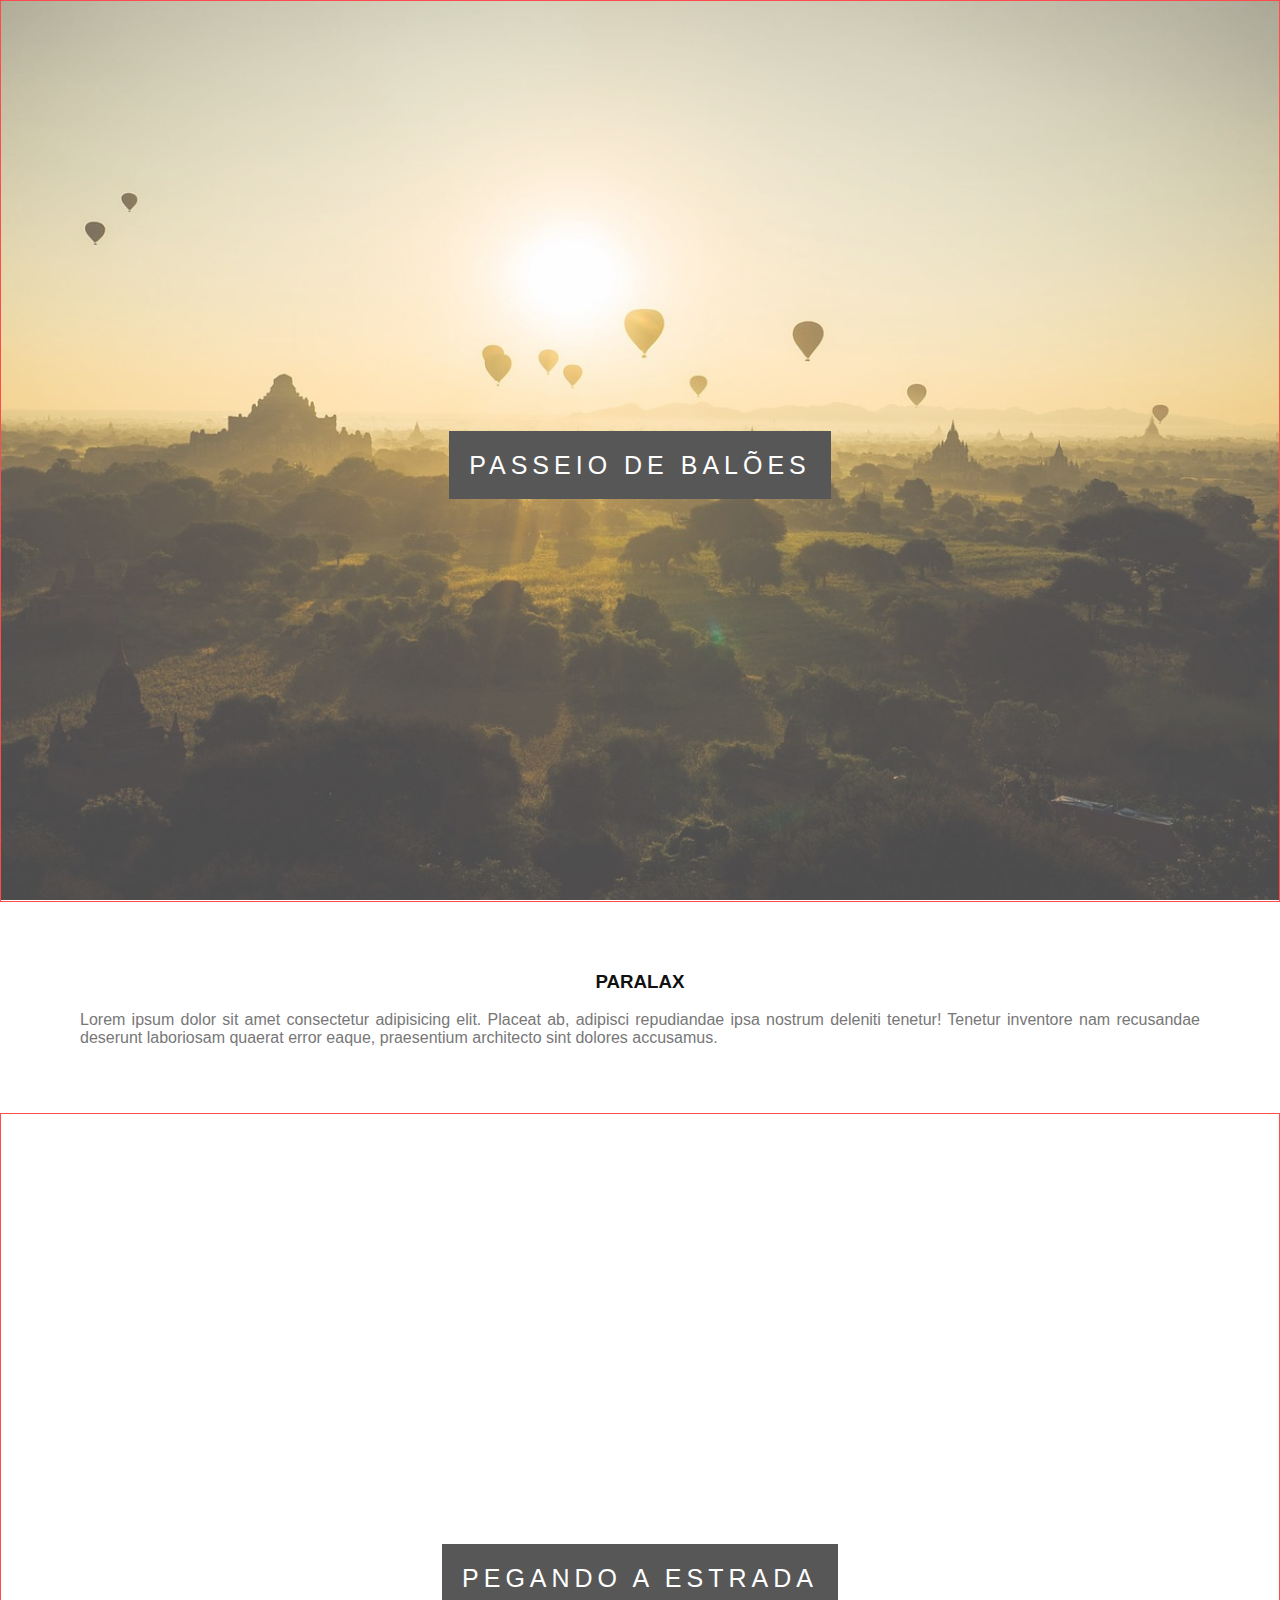
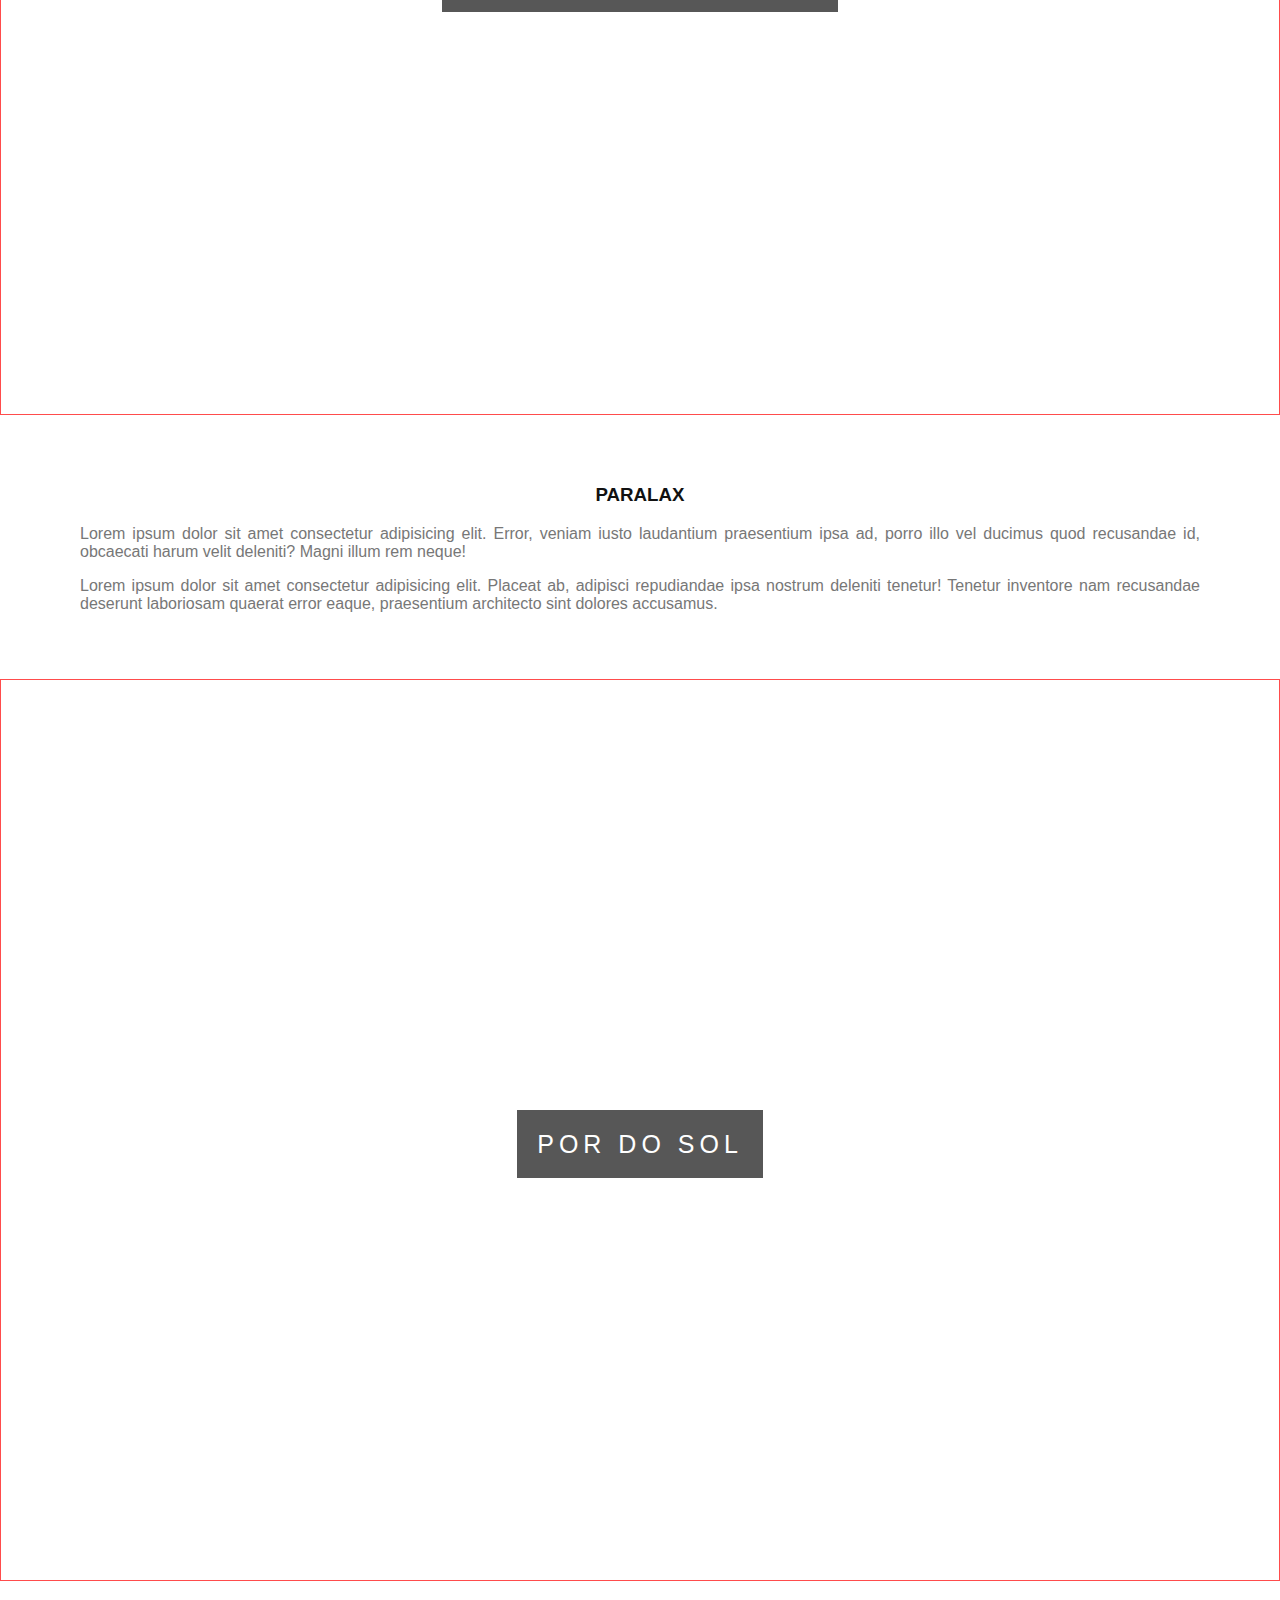
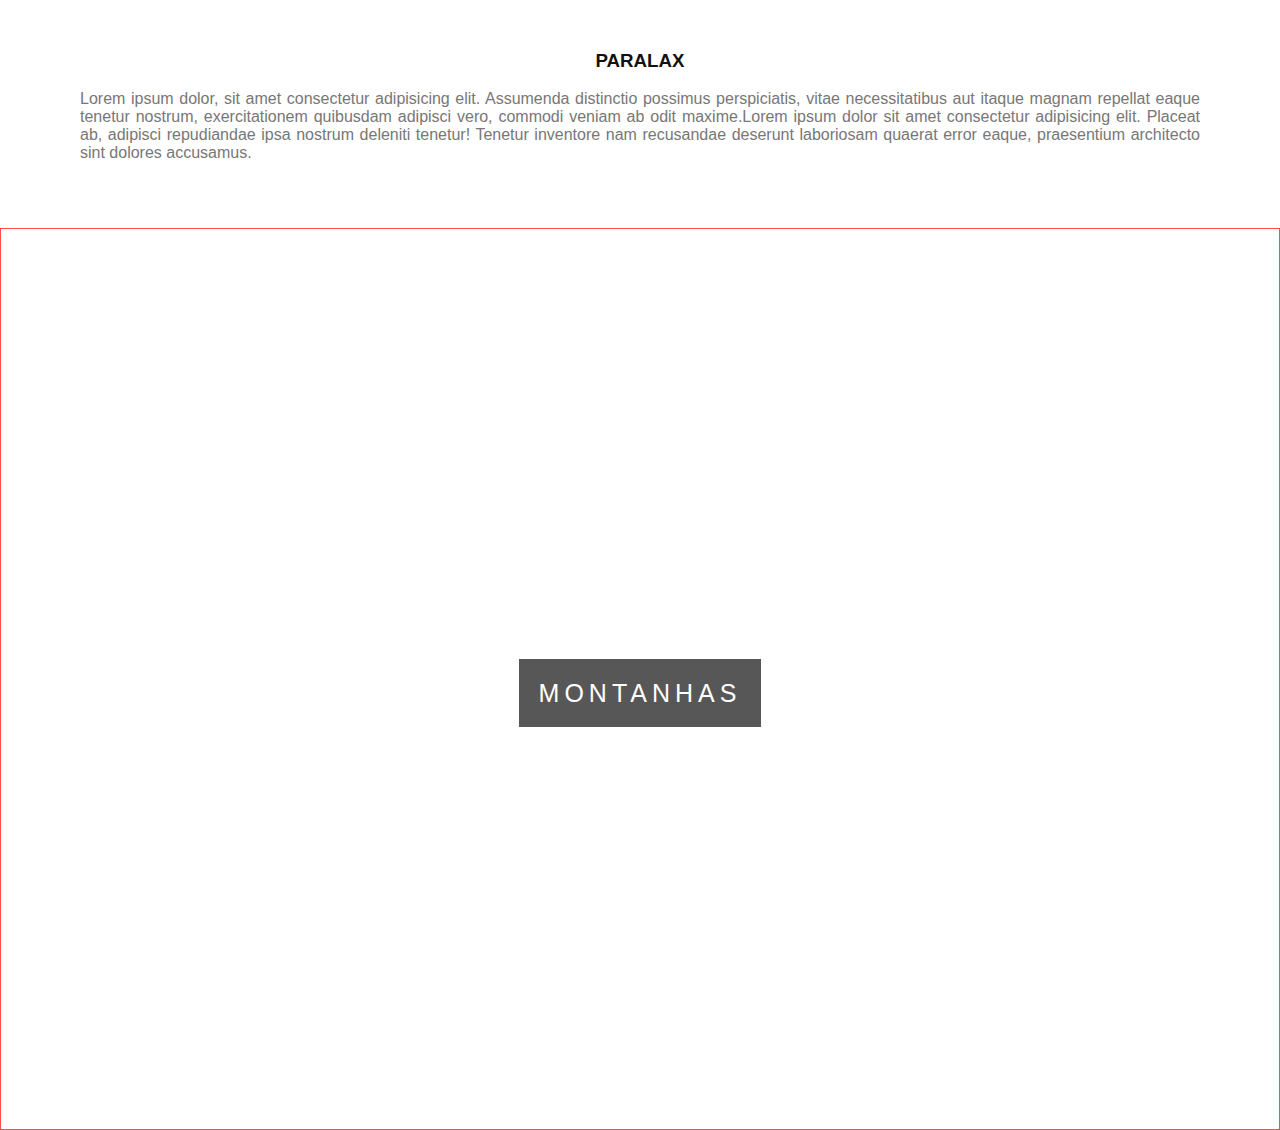
<file: WebSites/Paralax/index.html>
<!DOCTYPE html>
<html lang="pt-br">
<head>
    <meta charset="UTF-8">
    <meta name="viewport" content="width=device-width, initial-scale=1.0">
    <link rel="stylesheet" href="css/style.css">

    <title>Parallax</title>
</head>
<body>
    <div class="caixa1">

        <div class="conteudo-titulo"><span class="titulo">Passeio de balões</span></div>
    </div>
    <div class="conteudo">
        <h3>Paralax</h3>
        <p>Lorem ipsum dolor sit amet consectetur adipisicing elit. Placeat ab, adipisci repudiandae ipsa nostrum deleniti tenetur! Tenetur inventore nam recusandae deserunt laboriosam quaerat error eaque, praesentium architecto sint dolores accusamus.</p>
    </div>
    <div class="caixa2">
        <div class="conteudo-titulo"><span class="titulo">Pegando a estrada</span></div>
    </div>
    <div class="conteudo">
        <h3>Paralax</h3>
        <p>Lorem ipsum dolor sit amet consectetur adipisicing elit. Error, veniam iusto laudantium praesentium ipsa ad, porro illo vel ducimus quod recusandae id, obcaecati harum velit deleniti? Magni illum rem neque!</p>
        <p>Lorem ipsum dolor sit amet consectetur adipisicing elit. Placeat ab, adipisci repudiandae ipsa nostrum deleniti tenetur! Tenetur inventore nam recusandae deserunt laboriosam quaerat error eaque, praesentium architecto sint dolores accusamus.</p>
    </div>
    <div class="caixa3">
        <div class="conteudo-titulo"><span class="titulo">Por do Sol</span></div>
    </div>
    <div class="conteudo">
        <h3>Paralax</h3>
        <p>Lorem ipsum dolor, sit amet consectetur adipisicing elit. Assumenda distinctio possimus perspiciatis, vitae necessitatibus aut itaque magnam repellat eaque tenetur nostrum, exercitationem quibusdam adipisci vero, commodi veniam ab odit maxime.Lorem ipsum dolor sit amet consectetur adipisicing elit. Placeat ab, adipisci repudiandae ipsa nostrum deleniti tenetur! Tenetur inventore nam recusandae deserunt laboriosam quaerat error eaque, praesentium architecto sint dolores accusamus.</p>
    </div>
    <div class="caixa4">
        <div class="conteudo-titulo"><span class="titulo">Montanhas</span></div>
    </div>

</body>
</html>
</file>
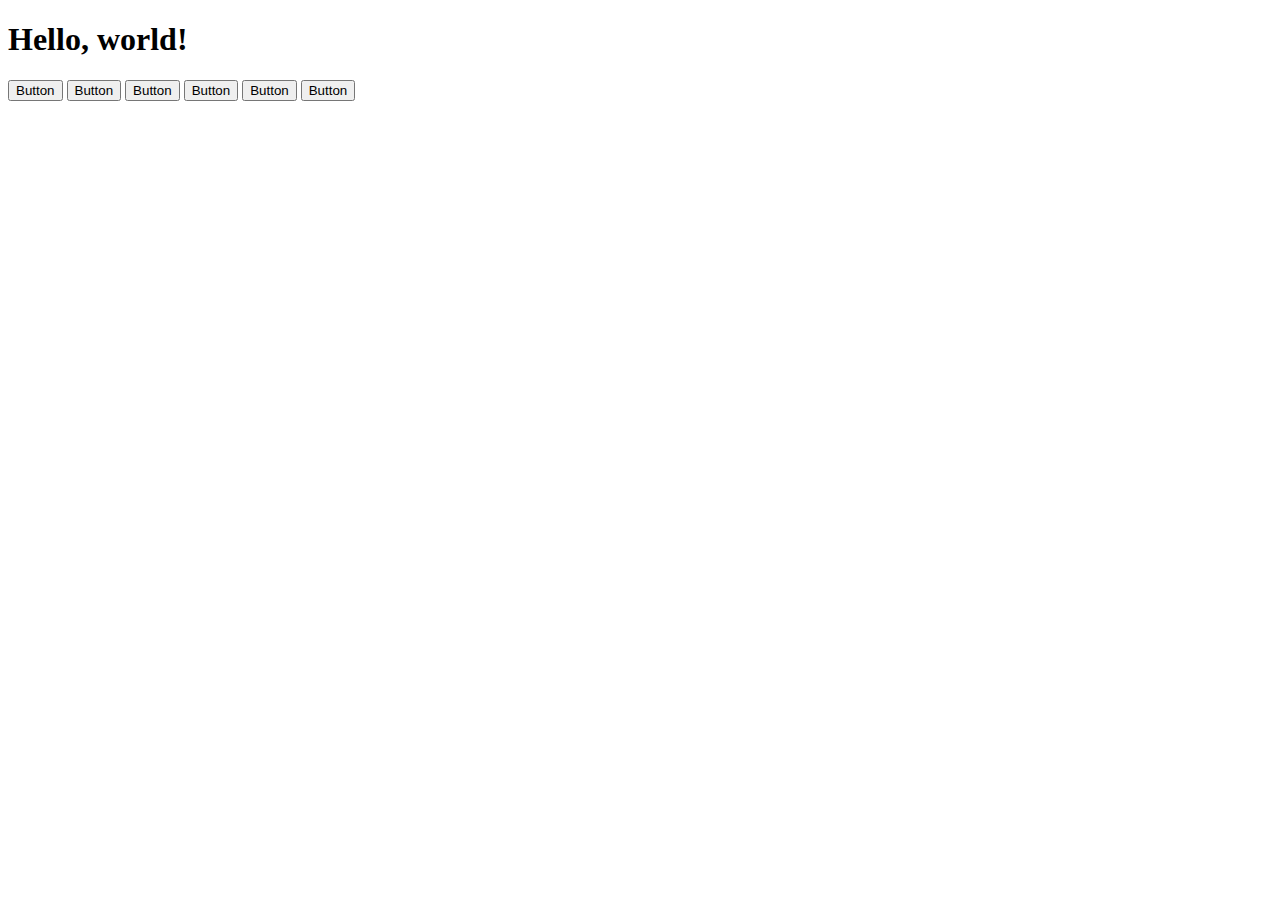
<file: WebSites/Testetableeh/index.html>
<!doctype html>
<html lang="en">
  <head>
    <meta charset="utf-8">
    <meta name="viewport" content="width=device-width, initial-scale=1">
    <title>Bootstrap demo</title>
    <link href="https://cdn.jsdelivr.net/npm/bootstrap@5.3.0/dist/css/bootstrap.min.css" rel="stylesheet" integrity="sha384-9ndCyUaIbzAi2FUVXJi0CjmCapSmO7SnpJef0486qhLnuZ2cdeRhO02iuK6FUUVM" crossorigin="anonymous">
  </head>
  <body>
    <h1>Hello, world!</h1>
    <div class="btn-group-vertical" role="group" aria-label="Vertical button group">
        <button type="button" class="btn btn-primary">Button</button>
        <button type="button" class="btn btn-primary">Button</button>
        <button type="button" class="btn btn-primary">Button</button>
        <button type="button" class="btn btn-primary">Button</button>
        <button type="button" class="btn btn-primary">Button</button>
        <button type="button" class="btn btn-primary">Button</button>
      </div>



    <script src="https://cdn.jsdelivr.net/npm/bootstrap@5.3.0/dist/js/bootstrap.bundle.min.js" integrity="sha384-geWF76RCwLtnZ8qwWowPQNguL3RmwHVBC9FhGdlKrxdiJJigb/j/68SIy3Te4Bkz" crossorigin="anonymous"></script>
  </body>
</html>
</file>
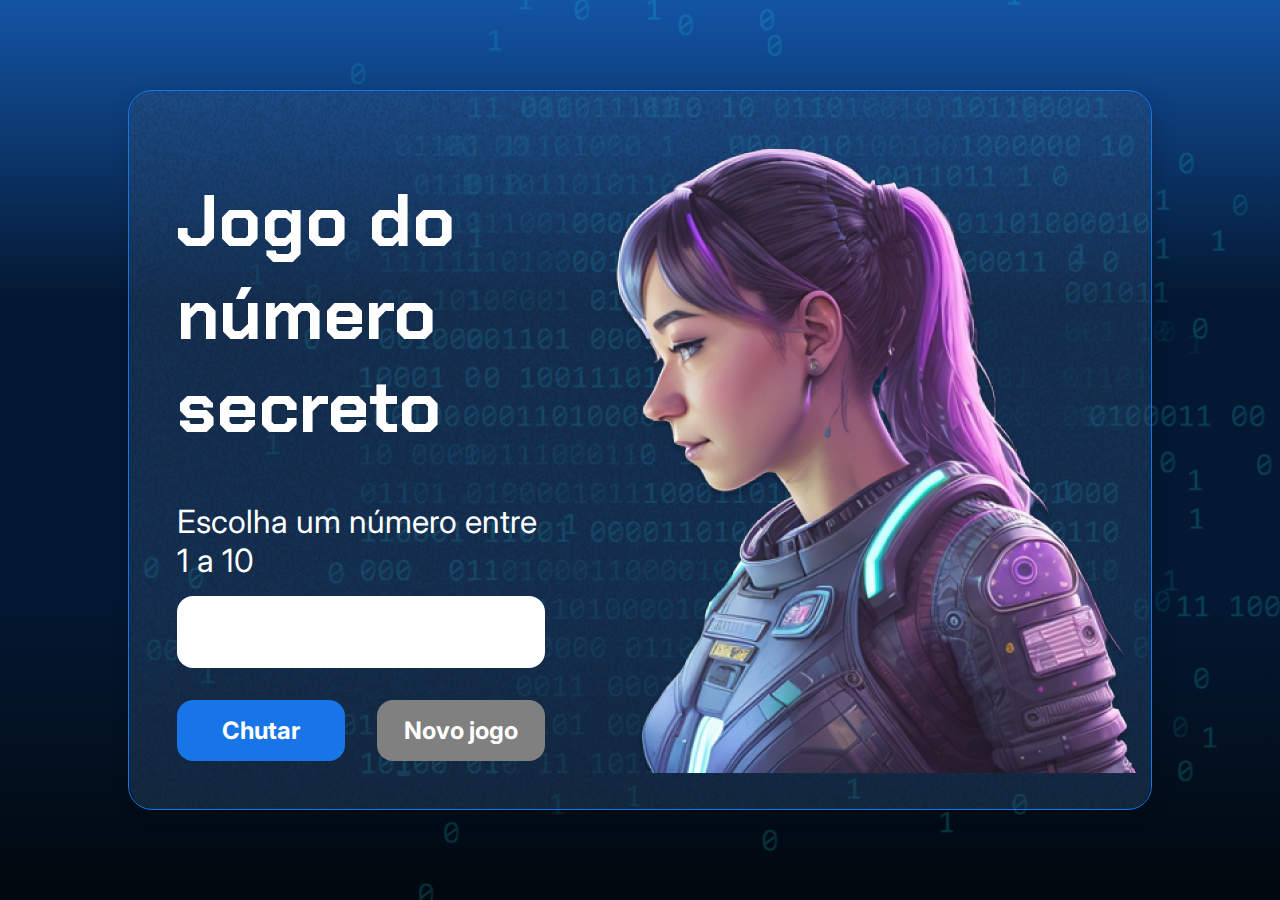
<file: Iniciante em programação/Github/3386-git-github-projeto_inicial/index.html>
<!DOCTYPE html>
<html lang="pt-br">

<head>
    <meta charset="UTF-8">
    <meta name="viewport" content="width=device-width, initial-scale=1.0">
    <script src="https://code.responsivevoice.org/responsivevoice.js"></script>
    <link rel="preconnect" href="https://fonts.googleapis.com">
    <link rel="preconnect" href="https://fonts.gstatic.com" crossorigin>
    <link href="https://fonts.googleapis.com/css2?family=Chakra+Petch:wght@700&family=Inter:wght@400;700&display=swap"
        rel="stylesheet">
    <link rel="stylesheet" href="style.css">
    <title>JS Game</title>
</head>

<body>

    <div class="container">
        <div class="container__conteudo">
            <div class="container__informacoes">
                <div class="container__texto">
                    <h1>Adivinhe o <span class="container__texto-azul">numero secreto</span></h1>
                    <p class="texto__paragrafo">Escolha um número entre 1 a 10</p>
                </div>
                <input type="number" min="1" max="10" class="container__input">
                <div class="chute container__botoes">
                    <button onclick="verificarChute()" class="container__botao">Chutar</button>
                    <button onclick="reiniciarJogo()" id="reiniciar" class="container__botao" disabled>Novo jogo</button>
                </div>
            </div>
            <img src="./img/ia.png" alt="Uma pessoa olhando para a esquerda" class="container__imagem-pessoa" />
        </div>
    </div>




    <script src="app.js" defer></script>
</body>

</html>
</file>
<file: WebSites/Paralax/css/style.css>
body, html{
    margin: 0 auto;
    font: 16px "lato", sans-serif;
    color: 777;
    height: 100%;

}
.conteudo{
    color: #777;
    background-color: white;
    text-align: justify;
    padding: 50px 80px;

}
h3{
    text-transform: uppercase;
    color: #111;
    text-align: center;

}

/* efeito parallax */
.caixa1, .caixa2, .caixa3, .caixa4{
    position: relative;
    border: 1px solid red;
    height: 100%;
    opacity: 0.7;
    background-repeat: no-repeat;
    background-size: cover;
    background-position: center;
    background-attachment: fixed;
}
.caixa1{

    background-image: url("../img/imagem1.jpg" )


}
.caixa2{
    background-image: url("../img/imagem2.jpg")
}
.caixa3{
    background-image: url("../img/imagem3.jpg")
}
.caixa4{
    background-image: url("../img/imagem4.jpg")
}

.conteudo-titulo{
    position: absolute;
    left: 0;
    top: 50%;
   text-align: center;
    width: 100%;
}

.conteudo-titulo span.titulo{
    background-color: #111;
    padding: 20px;
    font-size: 25px;
    letter-spacing: 5px;
    color: white;
    text-transform: uppercase;
}
</file>
<file: Iniciante em programação/Github/3386-git-github-projeto_inicial/style.css>
* {
    box-sizing: border-box;
    margin: 0;
    padding: 0;
    color: white;
}

body {
    background: linear-gradient(#1354A5 0%, #041832 33.33%, #041832 66.67%, #01080E 100%);
    height: 100vh;
    display: flex;
    align-items: center;
    justify-content: center;
}


body::before {
    background-image: url("img/code.png");
    background-repeat: no-repeat;
    background-position: right;
    content: "";
    display: block;
    position: absolute;
    width: 100%;
    height: 100%;
    opacity: 0.4;
}

.container {
    width: 80%;
    height: 80%;
    display: flex;
    align-items: center;
    justify-content: space-between;
    border-radius: 24px;
    border: 1px solid #1875E8;
    box-shadow: 4px 4px 20px 0px rgba(1, 8, 14, 0.15);
    background-image: url("img/Ruido.png");
    background-size: 100% 100%;
    position: relative;
}


.container__conteudo {
    display: flex;
    align-items: center;
    position: absolute;
    bottom: 0;
}

.container__informacoes {
    flex: 1;
    padding: 3rem;
}

.container__botao {
    border-radius: 16px;
    background: #1875E8;
    padding: 16px 24px;
    width: 100%;
    font-size: 24px;
    font-weight: 700;
    border: none;
    margin-top: 2rem;
}

.container__texto {
    margin: 16px 0 16px 0;
}

.container__texto-azul {
    color: #1875E8;
}

.container__input {
    width: 100%;
    height: 72px;
    border-radius: 16px;
    background-color: #FFF;
    border: none;
    color: #1875E8;
    padding: 2rem;
    font-size: 24px;
    font-weight: 700;
    font-family: 'Inter', sans-serif;
}

.container__botoes {
    display: flex;
    gap: 2em;
}

h1 {
    font-family: 'Chakra Petch', sans-serif;
    font-size: 72px;
    padding-bottom: 3rem;
}

p,
button {
    font-family: 'Inter', sans-serif;
}

.texto__paragrafo {
    font-size: 32px;
    font-weight: 400;
}

button:disabled {
    background-color: gray;
}

@media screen and (max-width: 1250px) {

    h1 {
        font-size: 50px;
    }

    .container__botao {
        font-size: 16px;
    }


    .texto__paragrafo {
        font-size: 24px;
    }

    .container__imagem-pessoa {
        display: none;
    }

    .container__conteudo {
        display: block;
        position: inherit;
    }

    .container__informacoes {
        padding: 1rem
    }
}
</file>
